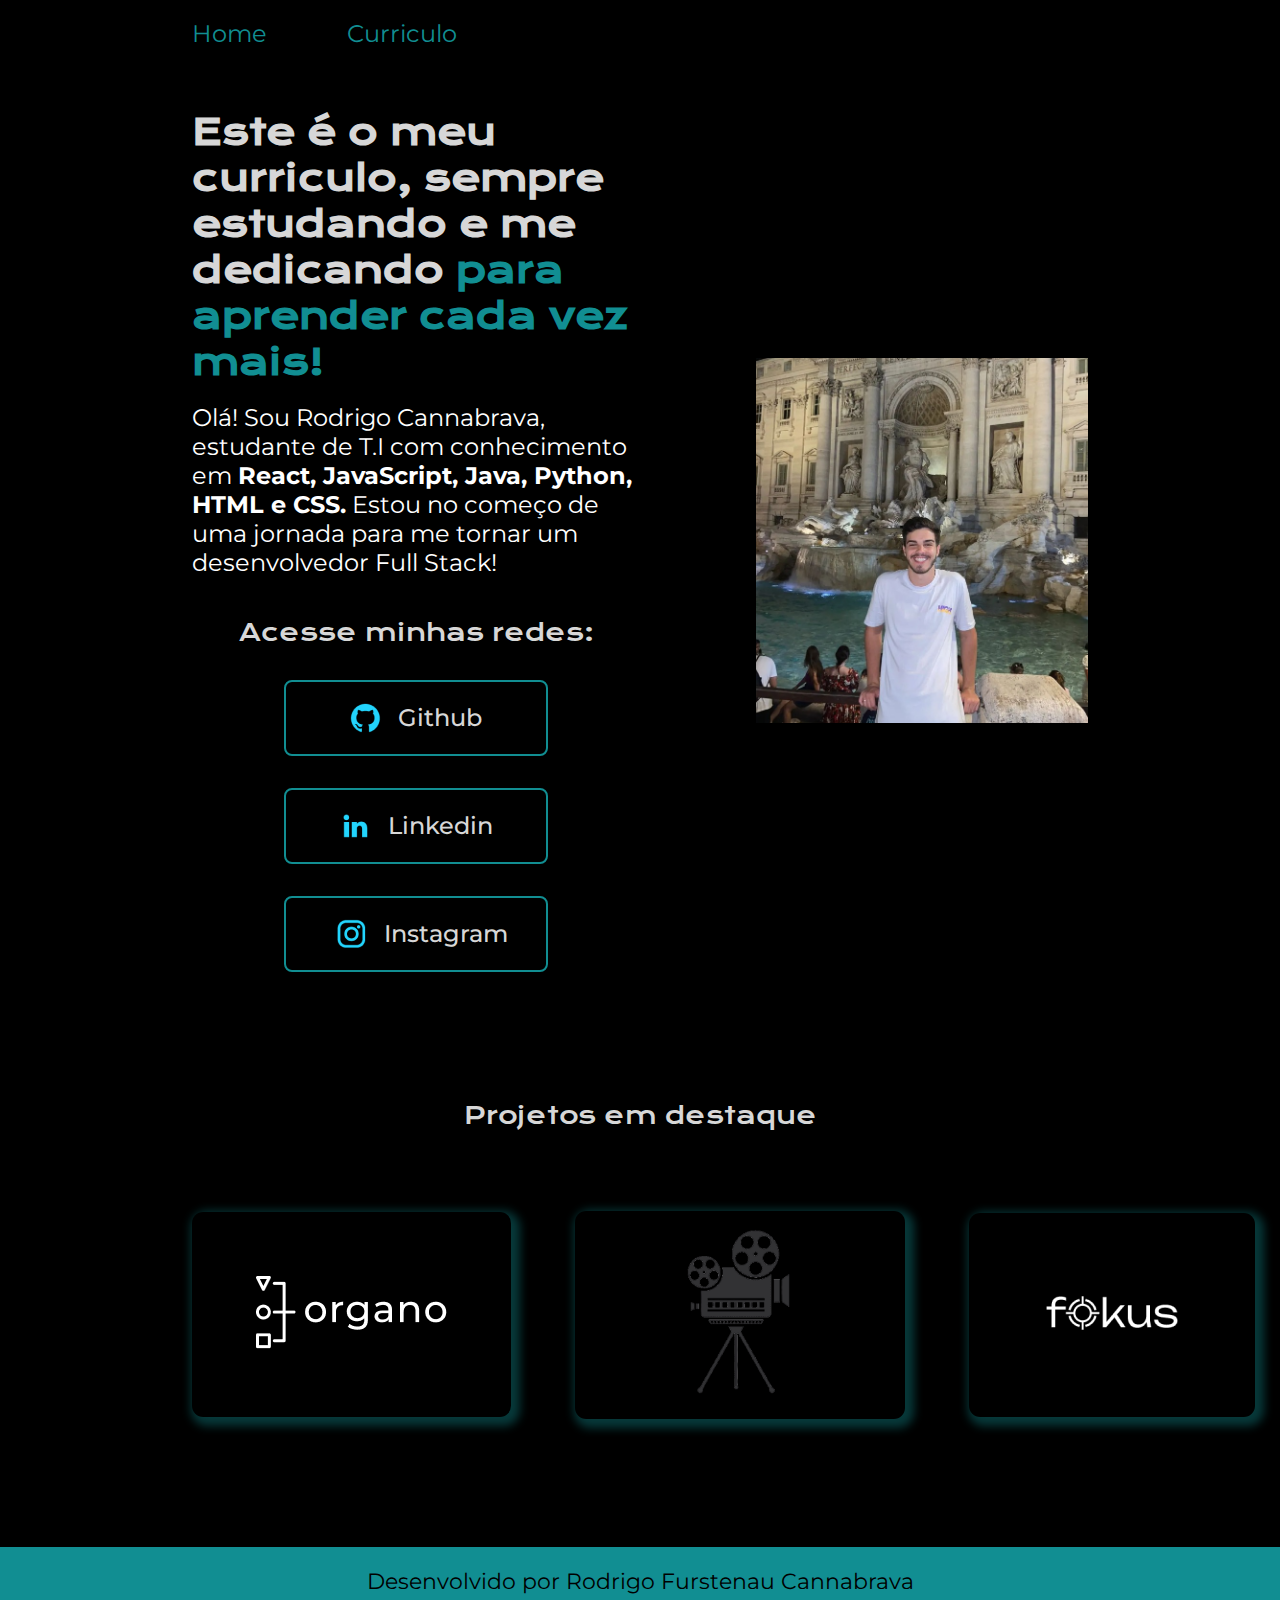
<file: index.html>
<!DOCTYPE html>
<html lang="pt-br">
<head>
    <meta charset="UTF-8">
    <meta name="viewport" content="width=device-width, initial-scale=1.0">
    <title>Portifólio</title>
    <link rel="stylesheet" href="./styles/style.css">
</head>
<body>
    <header class="header">
        <nav class="header__menu">
            <a class="header__menu__links" href="index.html">Home</a>
            <a class="header__menu__links" href="about.html">Curriculo</a>
        </nav>
    </header>
    <main class="apresentacao">
        <section class="apresentacao__conteudo">
            <div class="apresentacao__conteudo__texto">
                <h1 class="apresentacao__conteudo__texto__titulo">
                Este é o meu curriculo, sempre estudando e me dedicando<strong class="titulo-destaque"> para aprender cada vez mais!</strong>
                </h1> <br>
                <p class="apresentacao__conteudo__texto__p">
                Olá! Sou Rodrigo Cannabrava, estudante de T.I com conhecimento em <strong>React, JavaScript, Java, Python, HTML e CSS.</strong> Estou no começo de
                uma jornada para me tornar um desenvolvedor Full Stack!
                </p>
            </div>
            <div class="apresentacao__links">
                <h2 class="apresentacao__links_redes">Acesse minhas redes:</h2>
                <a class="apresentacao__links__navegacao" target="_blank" href="https://www.github.com/rcannabrava">
                    <img src="./assets/github.png" alt="github.png">
                    Githubㅤ
                </a>
                <a class="apresentacao__links__navegacao" target="_blank" href="https://www.linkedin.com/in/rodrigo-furstenau-cannabrava-da-rocha">
                    <img src="./assets/linkedin.png" alt="linkedin.png">
                    Linkedin
                </a>
                <a class="apresentacao__links__navegacao" target="_blank" href="https://instagram.com/rcannabrava">
                    <img src="./assets/instagram.png" class="instagram" alt="instagram.png">
                    <p class="instagram">Instagram</p>
                </a>
            </div>
        </section>
        <img class="apresentacao__img" src="./assets/eu.jpg" alt="Minha foto de perfil">
    </main>
    
    <section class="container_portfolio">
        <h2 class="portfolio_titulo">Projetos em destaque</h2>
        <div class="portfolio_links">
        <a href="https://organo-beige-chi.vercel.app/" target="_blank" class="portfolio_a">
            <img src="assets/organo.png" alt="Organo logo">
        </a>
        <a href="https://github.com/rcannabrava/streaming" target="_blank" class="portfolio_a cinema">
            <img src="assets/cinema.png" alt="Streaming logo">
        </a>
        <a href="https://fokus-ochre-alpha.vercel.app/" target="_blank" class="portfolio_a fokus">
            <img src="assets/fokus.png" alt="Fokus logo">
        </a>
    </section>
    <footer class="footer">
        <p class="footer__menu">Desenvolvido por Rodrigo Furstenau Cannabrava</p>
    </footer>
</body>
</html>
</file>
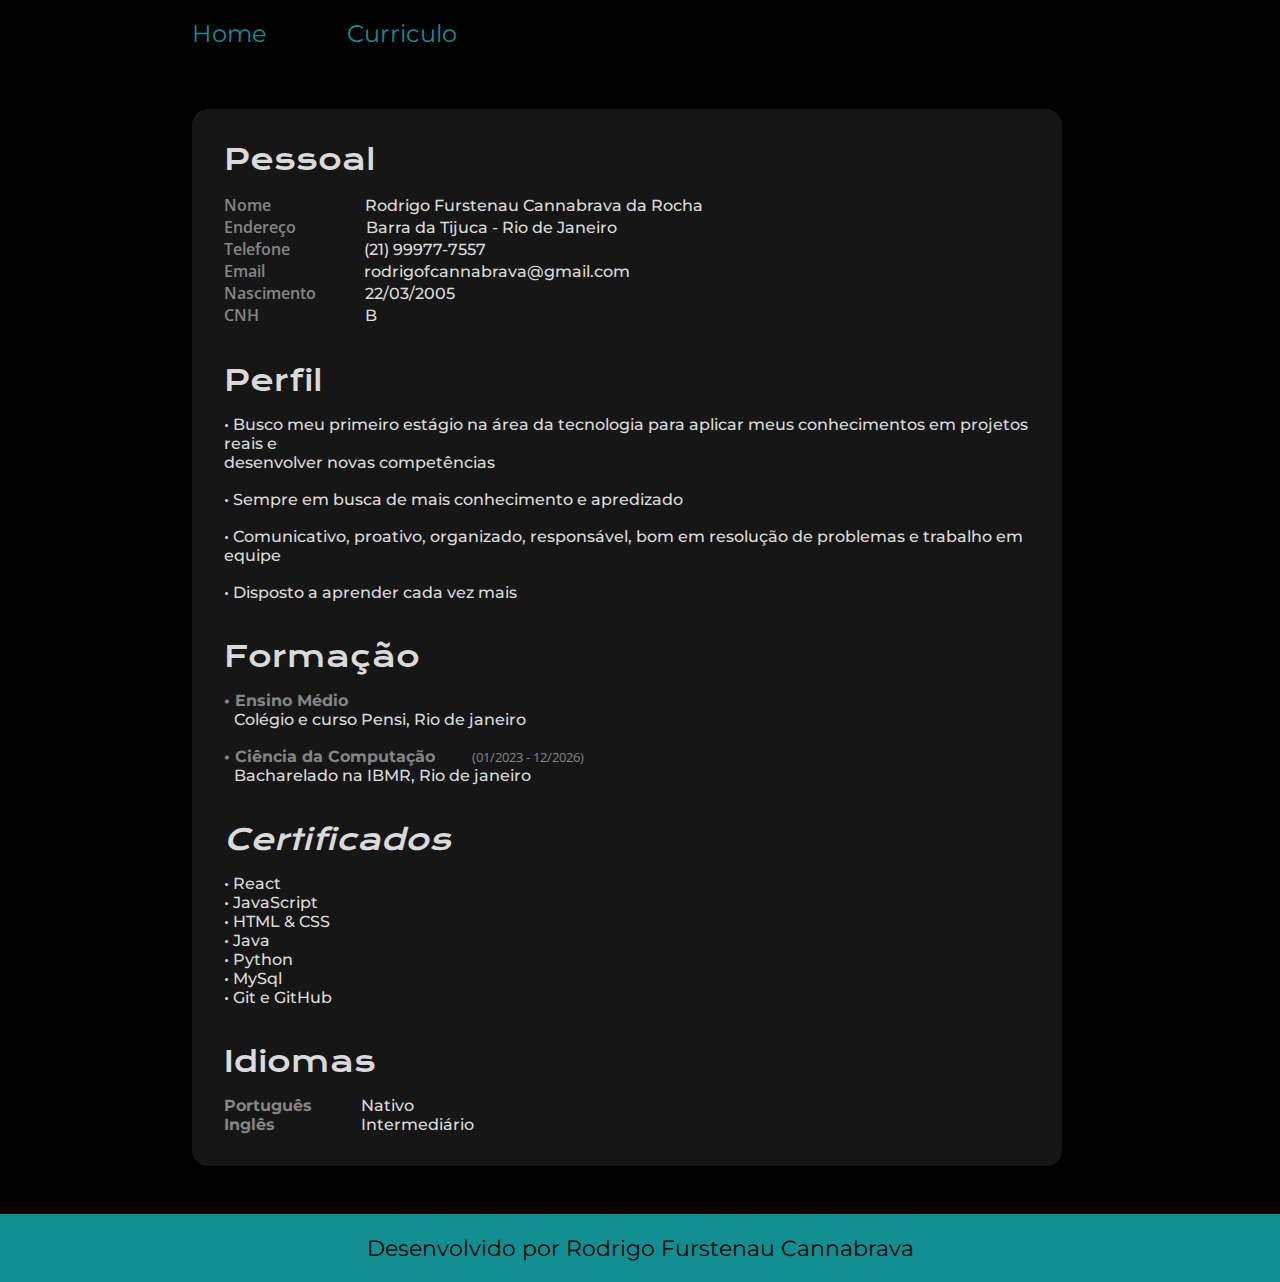
<file: about.html>
<!DOCTYPE html>
<html lang="pt-br">
<head>
    <meta charset="UTF-8">
    <meta name="viewport" content="width=device-width, initial-scale=1.0">
    <title>Sobre mim</title>
    <link rel="stylesheet" href="./styles/style.css">
    <link rel="stylesheet" href="./styles/curriculo.css"
</head>
<body>
    <header class="header">
        <nav class="header__menu">
            <a class="header__menu__links" href="index.html">Home</a>
            <a class="header__menu__links" href="about.html">Curriculo</a>
        </nav>
    </header>

    <main class="apresentacao">
        <section class="conteudo">
            <div class="titulo">
                <h2>Pessoal</h2>
                <p class="categoria">Nome<span class="curriculo__texto nome"> Rodrigo Furstenau Cannabrava da Rocha</span></p>
                <p class="categoria">Endereço<span class="curriculo__texto endereco"> Barra da Tijuca - Rio de Janeiro</span></p>
                <p class="categoria">Telefone<span class="curriculo__texto telefone"> (21) 99977-7557</span></p>
                <p class="categoria">Email<span class="curriculo__texto email"> rodrigofcannabrava@gmail.com</span></p>
                <p class="categoria">Nascimento<span class="curriculo__texto nascimento"> 22/03/2005</span></p>
                <p class="categoria">CNH<span class="curriculo__texto cnh"> B</span></p>
                <br><br>
            </div>
            <div class="titulo">
                <h2>Perfil</h2>
                <p class="curriculo__texto">• Busco meu primeiro estágio na área da tecnologia para aplicar meus conhecimentos em projetos reais e <br>desenvolver novas competências
                </p>
                <br>
                <p class="curriculo__texto">• Sempre em busca de mais conhecimento e apredizado</p>
                <br>
                <p class="curriculo__texto">• Comunicativo, proativo, organizado, responsável, bom em resolução de problemas e trabalho em equipe</p>
                <br>
                <p class="curriculo__texto">• Disposto a aprender cada vez mais</p>
                <br><br>
            </div>
            <div class="titulo">
                <h2>Formação</h2>
                <p class="curriculo__texto"><strong class="cinza">• Ensino Médio</strong></p>
                <p class="curriculo__texto formacao">Colégio e curso Pensi, Rio de janeiro</p>
                <br>
                <p class="curriculo__texto"><strong class="cinza">• Ciência da Computação <span class="categoria ano">(01/2023 - 12/2026)</span></strong></p>
                <p class="curriculo__texto formacao">Bacharelado na IBMR, Rio de janeiro</p>
                <br><br>
            </div>
            <div class="titulo">
                <a class="apresentacao__links__navegacao-certificado" target="_blank" href="https://cursos.alura.com.br/user/rcannabrava">
                    <h2><i>Certificados</i></h2>
                </a>
                <p class="curriculo__texto">• React</p>
                <p class="curriculo__texto">• JavaScript</p>
                <p class="curriculo__texto">• HTML & CSS</p>
                <p class="curriculo__texto">• Java</p>
                <p class="curriculo__texto">• Python</p>
                <p class="curriculo__texto">• MySql </p>
                <p class="curriculo__texto">• Git e GitHub</p>
                <br><br>
            </div>
            <div class="titulo">
                <h2>Idiomas</h2>
                <p class="curriculo__texto"><strong class="cinza pt">Português</strong> Nativo</p>
                <p class="curriculo__texto"><strong class="cinza ing">Inglês</strong> Intermediário</p>
            </div>
        </section>
    </main>

    <footer class="footer">
        <p class="footer__menu">Desenvolvido por Rodrigo Furstenau Cannabrava</p>
    </footer>
</body>
</html>
</file>
<file: styles/style.css>
@import url('https://fonts.googleapis.com/css2?family=Krona+One&family=Montserrat:ital,wght@0,100..900;1,100..900&display=swap');

:root {
    --cor-primaria: #000000;
    --cor-secundaria: #ffffffda;
    --cor-terciaria: rgb(17, 142, 146);
    --cor-hover: #161616;

    --fonte-primaria: "Krona One", sans-serif;
    --fonte-secundaria: "Montserrat", sans-serif;
}

* {
    margin: 0;
    padding: 0;
}

body {
    box-sizing: border-box;
    background-color: var(--cor-primaria);
    color: var(--cor-secundaria);
}

.header{
    padding: 1.5% 0% 1% 15%;
}

.header__menu {
    display: flex;
    padding-bottom: 3rem;
    gap: 80px;
}

.header__menu__links {
    transition: 400ms;
    text-decoration: none;
    color: var(--cor-terciaria);
    font-family: var(--fonte-secundaria);
    font-size: 1.5rem;
    font-weight: 400;   
}

.header__menu__links:hover{
    transform: translate(2px, 2px);
}

.apresentacao {
    padding: 0% 15%;
    display: flex;
    align-items: center;
    justify-content: space-between;
    gap: 5rem;
}

.apresentacao__conteudo {
    width: 50%;
    display: flex;
    flex-direction: column;
    gap: 40px;
}

.apresentacao__conteudo__texto__titulo {
    font-size: 2.25rem;
    font-family: var(--fonte-primaria);
}

.titulo-destaque {
    color: var(--cor-terciaria);
}

.apresentacao__conteudo__texto__p {
    font-size: 1.5rem;
    color: #FFFFFF;
    font-family: var(--fonte-secundaria);
}

.apresentacao__links {
    display: flex;
    gap: 2rem;
    flex-direction: column;
    justify-content: space-between;
    align-items: center;
}

.apresentacao__links_redes {
    font-family: var(--fonte-primaria);
    font-size: 1.5rem;
    font-weight: 100;
}

.apresentacao__links__navegacao {
    display: flex;
    justify-content: center;
    align-items: center;
    gap: 1rem;
    border: 2px solid var(--cor-terciaria);
    width: 58%;
    text-align: center;
    padding: 1.25rem 0;
    border-radius: .5rem;
    font-size: 1.5rem;
    text-decoration: none;
    color: var(--cor-secundaria);
    font-family: var(--fonte-secundaria);
    font-weight: 500;
    transition: 400ms;
}

.instagram {
    position: relative;
    left: 2%;
}

.apresentacao__links__navegacao-certificado {
    display: flex;
    width: 27%;
    text-decoration: none;
    color: var(--cor-secundaria);
    font-family: var(--fonte-secundaria);
    transition: 400ms;
}

.apresentacao__links__navegacao-certificado:hover {
    transform: scale(1.02);
}


.certificados {
    text-decoration: none;
    color: var(--cor-secundaria);
}

.apresentacao__links__navegacao:hover {
    transform: scale(1.02);
    background-color: var(--cor-hover);
    width: 58%;
}

.apresentacao__img {
    width: 37%;
}

.container_portfolio {
    text-align: center;
    margin: 8rem;
}

.portfolio_titulo {
    margin-bottom: 5rem;
    font-family: var(--fonte-primaria);
    color: var(--cor-secundaria);
    font-weight: 400;
}

.portfolio_links {
    display: flex;
    align-items: center;
    text-align: center;
}

.portfolio_a {
    text-decoration: none;
    color: var(--cor-primaria);
    border-radius: .7rem;
    background-color: transparent;
    padding: 4rem;
    width: 100%;
    margin-left: 4rem;
    box-shadow: 4px 4px 10px 5px rgba(17, 142, 146, .4);
    transition: 400ms;
}

.portfolio_a:hover {
    transform: scale(1.02);
}

.fokus {
    padding: 5rem 4rem;
}

.cinema {
    height: 80px;
}

.cinema img{
    height: 191px;
    position: relative;
    bottom: 80%;
}

.footer {
    background-color: var(--cor-terciaria);
    text-align: center;
    padding: 1.25rem;
}

.footer__menu {
    font-weight: 400;
    color: var(--cor-primaria);
    font-size: 1.4rem;
    font-family: var(--fonte-secundaria);
}

@media (max-width: 1200px) {
    .header {
        padding: 6%;
    }

    .header__menu{
        justify-content: center;
    }

    .apresentacao {
        flex-direction: column-reverse;
        padding: 4% 10%;
    }

    .apresentacao__conteudo {
        width: auto;
    }

    .portfolio_links {
        display: flex;
        align-items: center;
        text-align: center;
        flex-direction: column;
    }

    .portfolio_a {
        width: 70%;
        margin-bottom: 3rem;
    }
}

@media (max-width: 500px) {
    .portfolio_a img {
        width: 100%;
    }
    
    .cinema img {
        height: 100px;
        bottom: 20%;
    }
    
    .apresentacao__links__navegacao-certificado {
        
    }
}
</file>
<file: styles/curriculo.css>
@import url('https://fonts.googleapis.com/css2?family=Open+Sans:ital,wght@0,300..800;1,300..800&display=swap');

.conteudo {
    background-color: var(--cor-hover);
    border-radius: 1rem;
    padding: 2rem;
    margin-bottom: 3rem;
    width: 90%;
}

h2 {
    font-size: 1.8rem;
    font-family: var(--fonte-primaria);
    font-weight: 400;
    padding-bottom: 1rem;
}

.categoria {
    color: rgb(133, 133, 133);
    font-size: 1rem;
    font-family: "Open Sans";
    font-weight: 600;
}

.curriculo__texto {
    color: var(--cor-secundaria);
    font-family: var(--fonte-secundaria);
    font-weight: 500;
}

.nome { 
    padding-left: 5.65rem;
}

.endereco {
    padding-left: 4.1rem;
}

.telefone {
    padding-left: 4.4rem;
}

.email {
    padding-left: 5.95rem;
}

.nascimento {
    padding-left: 2.8rem;
}

.cnh {
    padding-left: 6.4rem;
}

.ano {
    font-size: .8rem;
    font-weight: 400;
    padding-left: 2rem;
}

.formacao {
    padding-left: .65rem;
}

.cinza{
    color: rgb(133, 133, 133);
}

.pt {
    padding-right: 2.8rem;
}

.ing {
    padding-right: 5.1rem;
}
</file>
